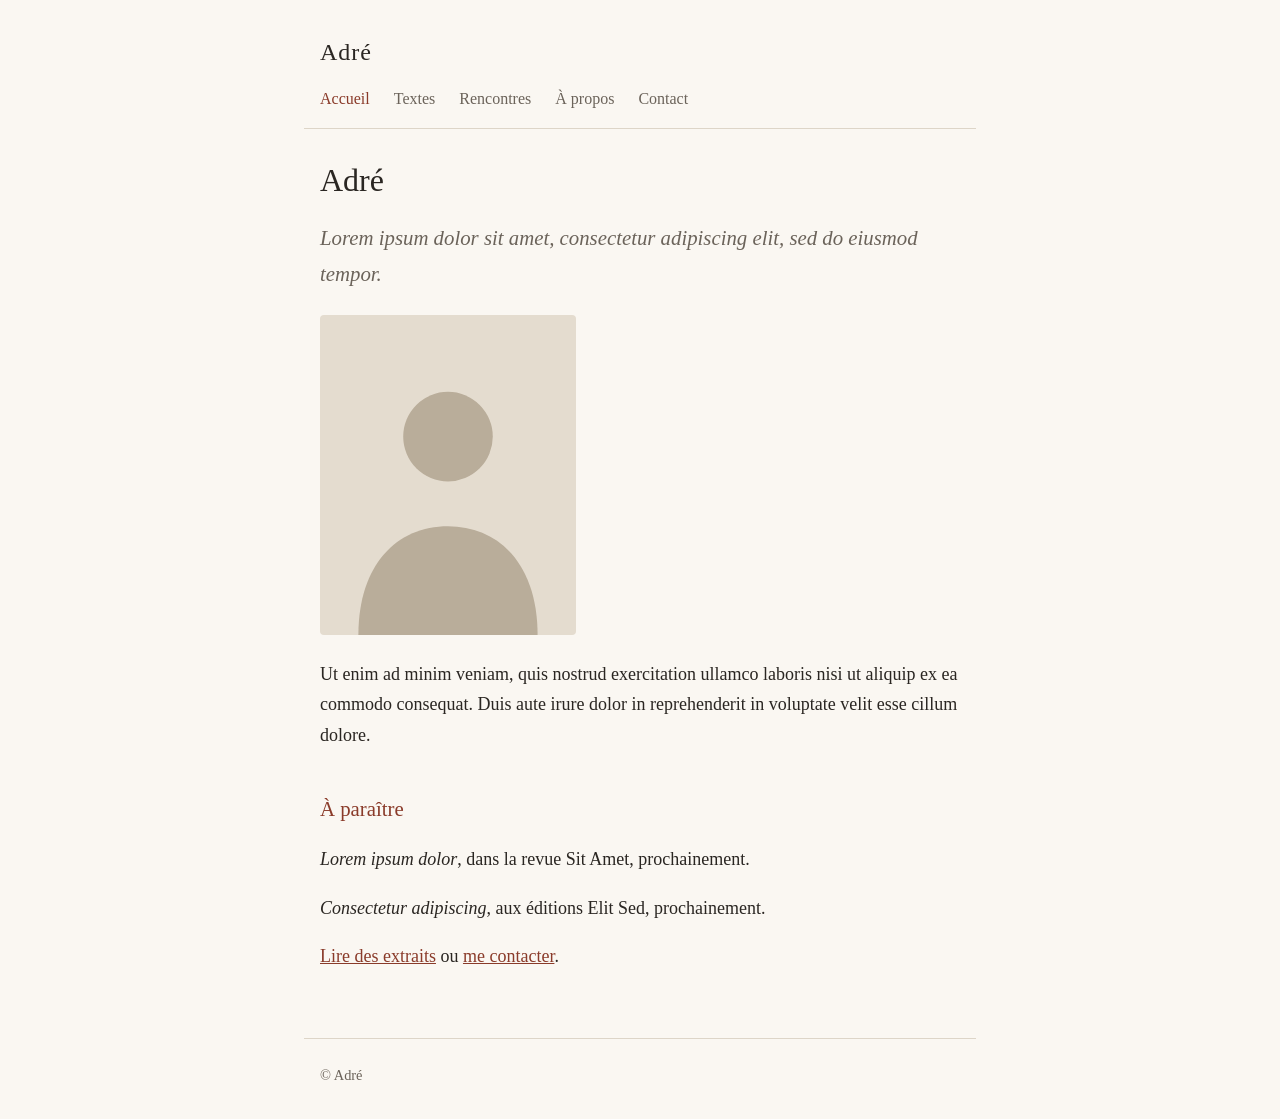
<file: index.html>
<!doctype html>
<html lang="fr">
<head>
  <meta charset="utf-8">
  <meta name="viewport" content="width=device-width, initial-scale=1">
  <title>Adré, autrice</title>
  <meta name="description" content="Adré écrit des romans, des nouvelles et de la poésie de fiction contemporaine.">
  <link rel="stylesheet" href="style.css">
</head>
<body>
  <header>
    <a class="nom" href="index.html">Adré</a>
    <nav>
      <a href="index.html" aria-current="page">Accueil</a>
      <a href="textes.html">Textes</a>
      <a href="rencontres.html">Rencontres</a>
      <a href="a-propos.html">À propos</a>
      <a href="contact.html">Contact</a>
    </nav>
  </header>
  <main>
    <h1>Adré</h1>
    <p class="accroche">Lorem ipsum dolor sit amet, consectetur adipiscing elit, sed do eiusmod tempor.</p>
    <img class="portrait" src="images/portrait-provisoire.svg" alt="Portrait provisoire d'Adré">
    <p>Ut enim ad minim veniam, quis nostrud exercitation ullamco laboris nisi ut aliquip ex ea commodo consequat. Duis aute irure dolor in reprehenderit in voluptate velit esse cillum dolore.</p>

    <h2>À paraître</h2>
    <p><em>Lorem ipsum dolor</em>, dans la revue Sit Amet, prochainement.</p>
    <p><em>Consectetur adipiscing</em>, aux éditions Elit Sed, prochainement.</p>

    <p><a href="textes.html">Lire des extraits</a> ou <a href="contact.html">me contacter</a>.</p>
  </main>
  <footer>© Adré</footer>
</body>
</html>
</file>
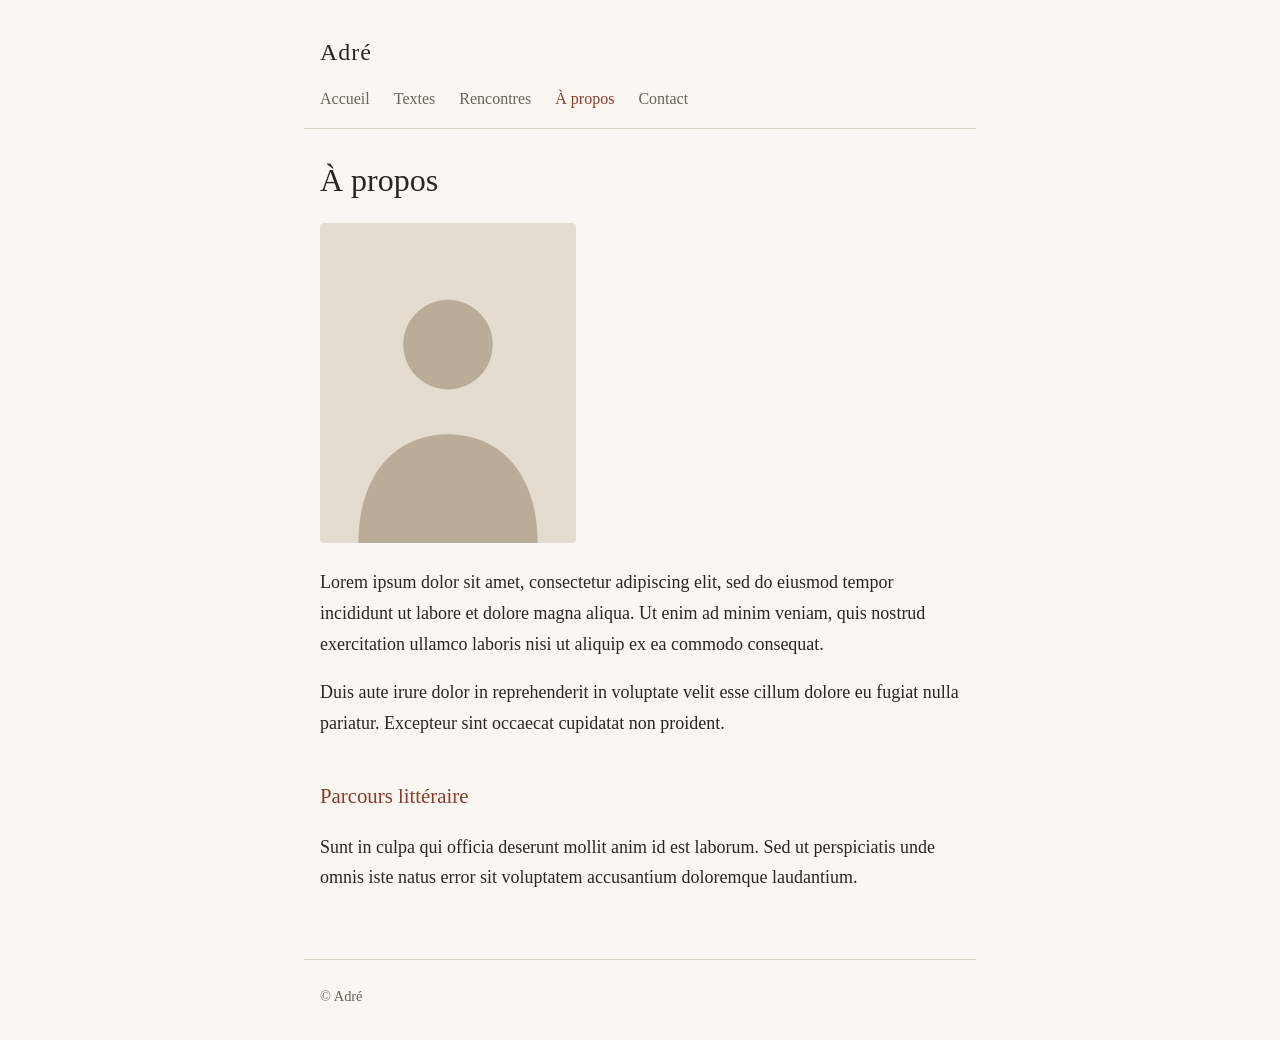
<file: a-propos.html>
<!doctype html>
<html lang="fr">
<head>
  <meta charset="utf-8">
  <meta name="viewport" content="width=device-width, initial-scale=1">
  <title>À propos · Adré</title>
  <meta name="description" content="Biographie d'Adré, autrice de fiction contemporaine.">
  <link rel="stylesheet" href="style.css">
</head>
<body>
  <header>
    <a class="nom" href="index.html">Adré</a>
    <nav>
      <a href="index.html">Accueil</a>
      <a href="textes.html">Textes</a>
      <a href="rencontres.html">Rencontres</a>
      <a href="a-propos.html" aria-current="page">À propos</a>
      <a href="contact.html">Contact</a>
    </nav>
  </header>
  <main>
    <h1>À propos</h1>
    <img class="portrait" src="images/portrait-provisoire.svg" alt="Portrait provisoire d'Adré">
    <p>Lorem ipsum dolor sit amet, consectetur adipiscing elit, sed do eiusmod tempor incididunt ut labore et dolore magna aliqua. Ut enim ad minim veniam, quis nostrud exercitation ullamco laboris nisi ut aliquip ex ea commodo consequat.</p>
    <p>Duis aute irure dolor in reprehenderit in voluptate velit esse cillum dolore eu fugiat nulla pariatur. Excepteur sint occaecat cupidatat non proident.</p>

    <h2>Parcours littéraire</h2>
    <p>Sunt in culpa qui officia deserunt mollit anim id est laborum. Sed ut perspiciatis unde omnis iste natus error sit voluptatem accusantium doloremque laudantium.</p>
  </main>
  <footer>© Adré</footer>
</body>
</html>
</file>
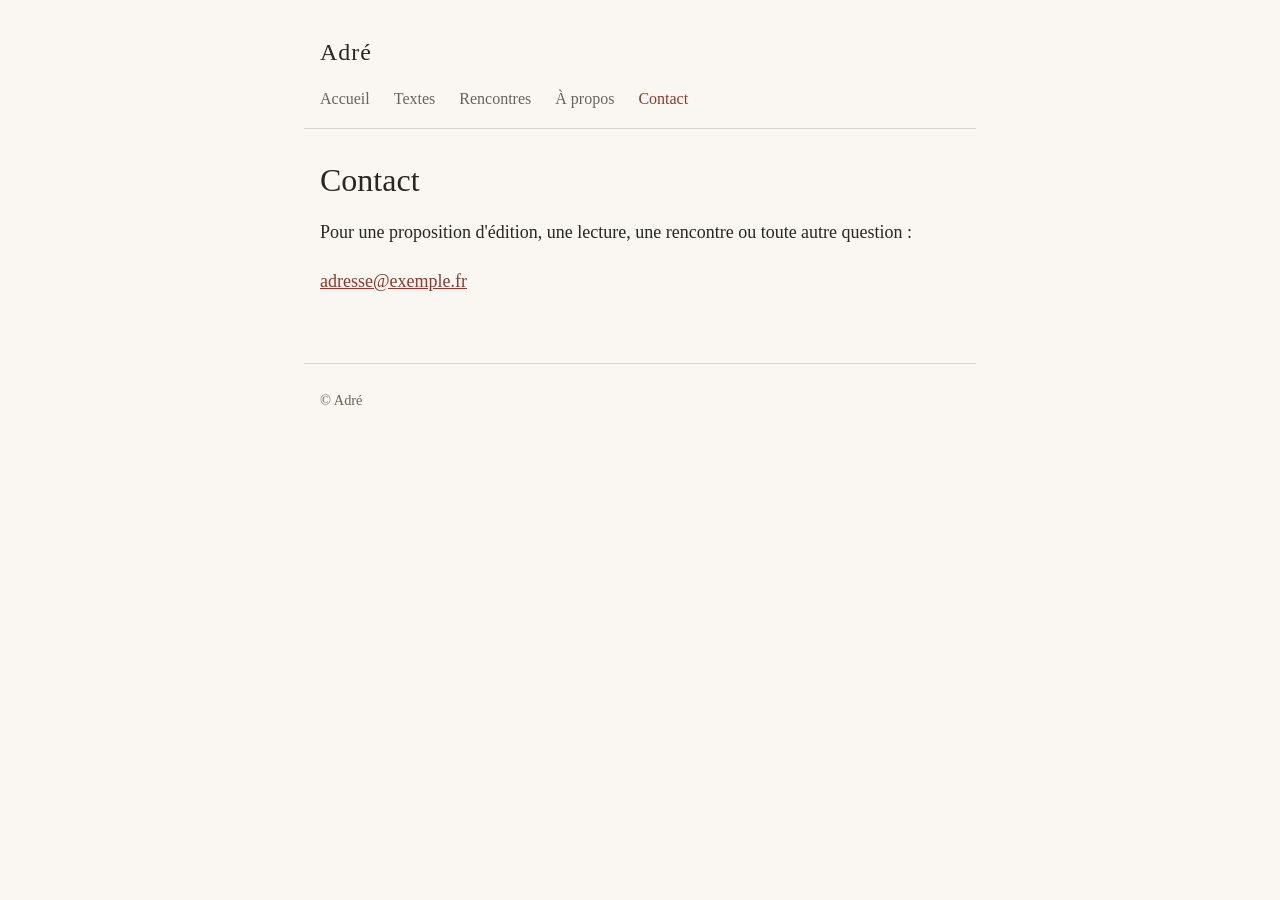
<file: contact.html>
<!doctype html>
<html lang="fr">
<head>
  <meta charset="utf-8">
  <meta name="viewport" content="width=device-width, initial-scale=1">
  <title>Contact · Adré</title>
  <meta name="description" content="Contacter Adré.">
  <link rel="stylesheet" href="style.css">
</head>
<body>
  <header>
    <a class="nom" href="index.html">Adré</a>
    <nav>
      <a href="index.html">Accueil</a>
      <a href="textes.html">Textes</a>
      <a href="rencontres.html">Rencontres</a>
      <a href="a-propos.html">À propos</a>
      <a href="contact.html" aria-current="page">Contact</a>
    </nav>
  </header>
  <main>
    <h1>Contact</h1>
    <p>Pour une proposition d'édition, une lecture, une rencontre ou toute autre question :</p>
    <p><a href="mailto:adresse@exemple.fr">adresse@exemple.fr</a></p>
  </main>
  <footer>© Adré</footer>
</body>
</html>
</file>
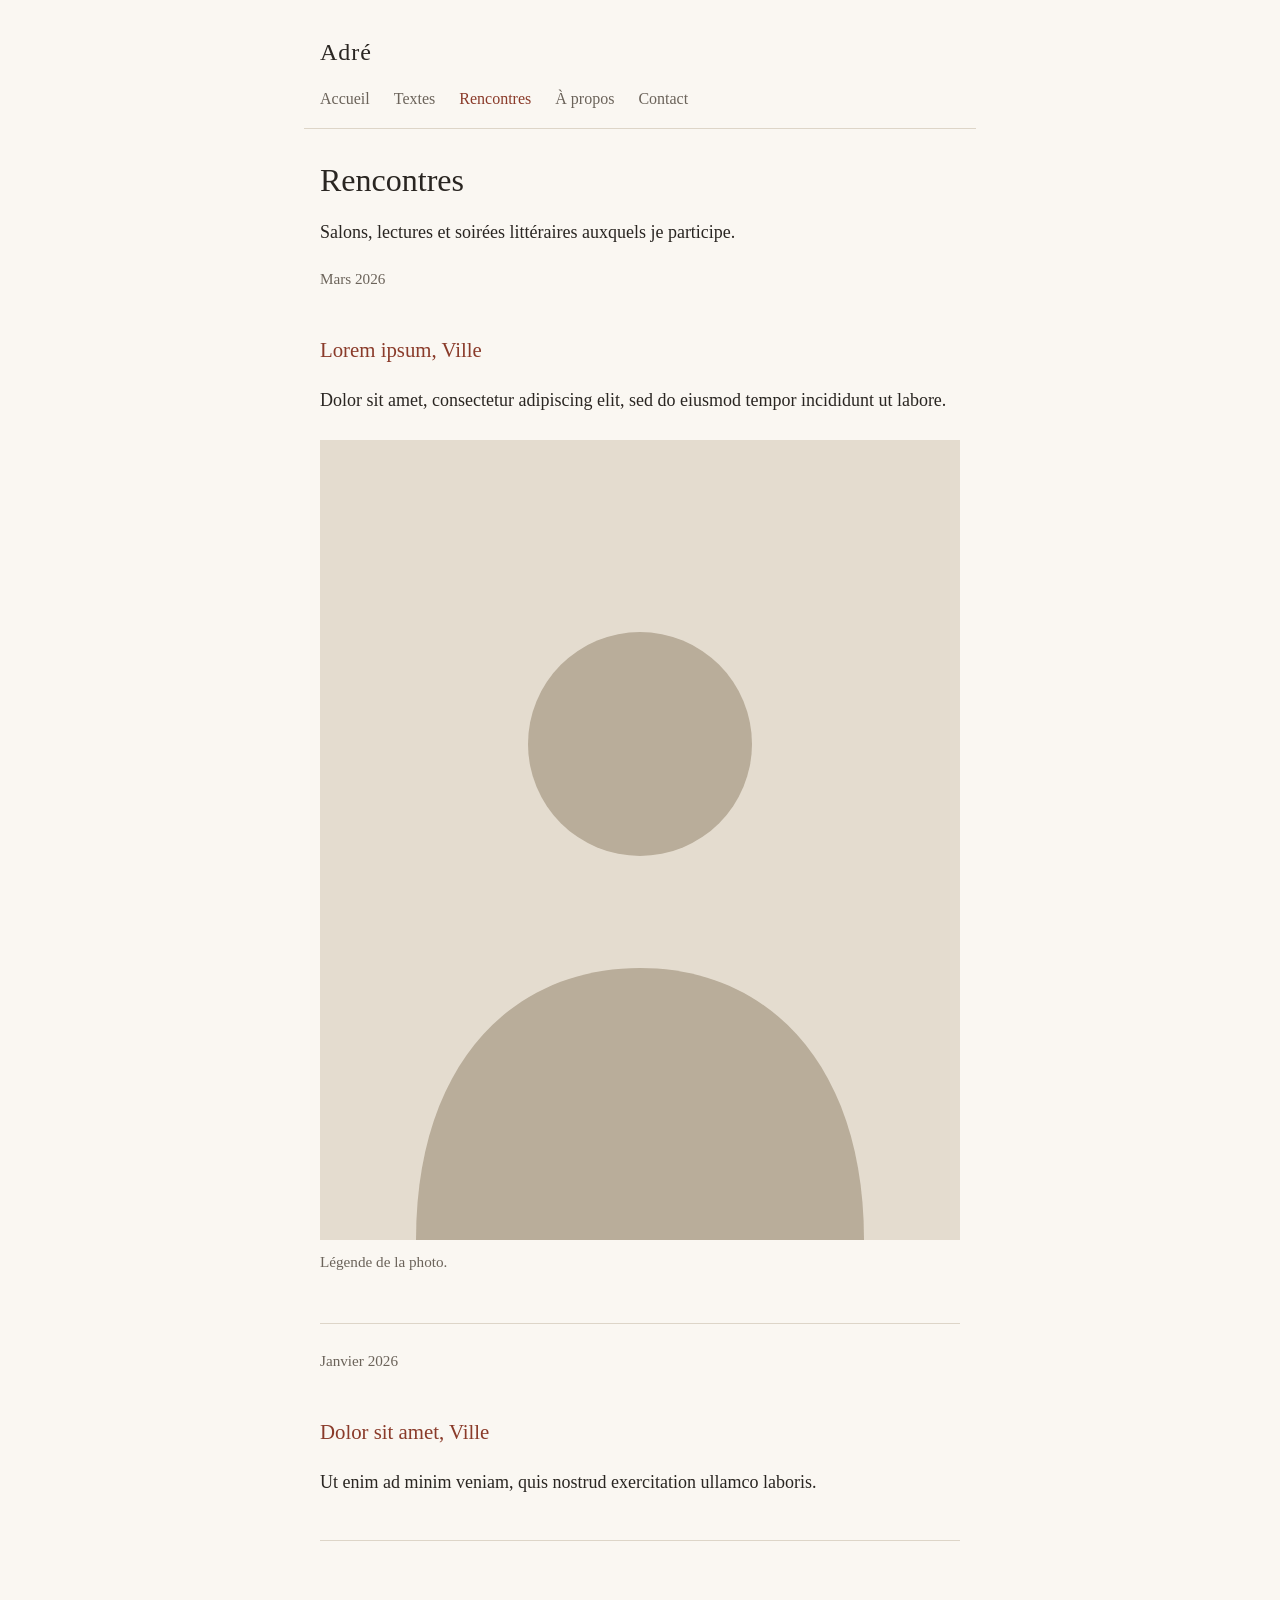
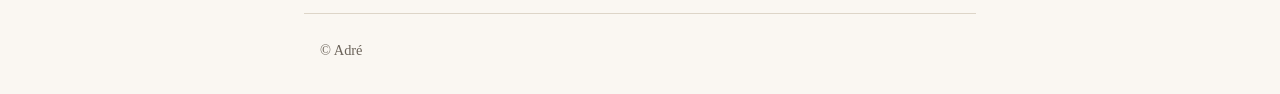
<file: rencontres.html>
<!doctype html>
<html lang="fr">
<head>
  <meta charset="utf-8">
  <meta name="viewport" content="width=device-width, initial-scale=1">
  <title>Rencontres · Adré</title>
  <meta name="description" content="Salons, lectures et rencontres littéraires auxquels Adré participe.">
  <link rel="stylesheet" href="style.css">
</head>
<body>
  <header>
    <a class="nom" href="index.html">Adré</a>
    <nav>
      <a href="index.html">Accueil</a>
      <a href="textes.html">Textes</a>
      <a href="rencontres.html" aria-current="page">Rencontres</a>
      <a href="a-propos.html">À propos</a>
      <a href="contact.html">Contact</a>
    </nav>
  </header>
  <main>
    <h1>Rencontres</h1>
    <p>Salons, lectures et soirées littéraires auxquels je participe.</p>

    <!-- AJOUTER UNE RENCONTRE : copier un bloc <div class="entree"> ... </div> complet,
         le coller juste en dessous de ce commentaire (la plus récente en premier),
         puis changer la date, le titre, le texte et la photo.
         Les photos se déposent dans le dossier "images". -->

    <div class="entree">
      <p class="date">Mars 2026</p>
      <h2>Lorem ipsum, Ville</h2>
      <p>Dolor sit amet, consectetur adipiscing elit, sed do eiusmod tempor incididunt ut labore.</p>
      <figure>
        <img src="images/portrait-provisoire.svg" alt="Photo provisoire de l'événement" loading="lazy">
        <figcaption>Légende de la photo.</figcaption>
      </figure>
    </div>

    <div class="entree">
      <p class="date">Janvier 2026</p>
      <h2>Dolor sit amet, Ville</h2>
      <p>Ut enim ad minim veniam, quis nostrud exercitation ullamco laboris.</p>
      <!-- Pour une vidéo YouTube : coller ici le code « Intégrer » fourni par YouTube. -->
    </div>
  </main>
  <footer>© Adré</footer>
</body>
</html>
</file>
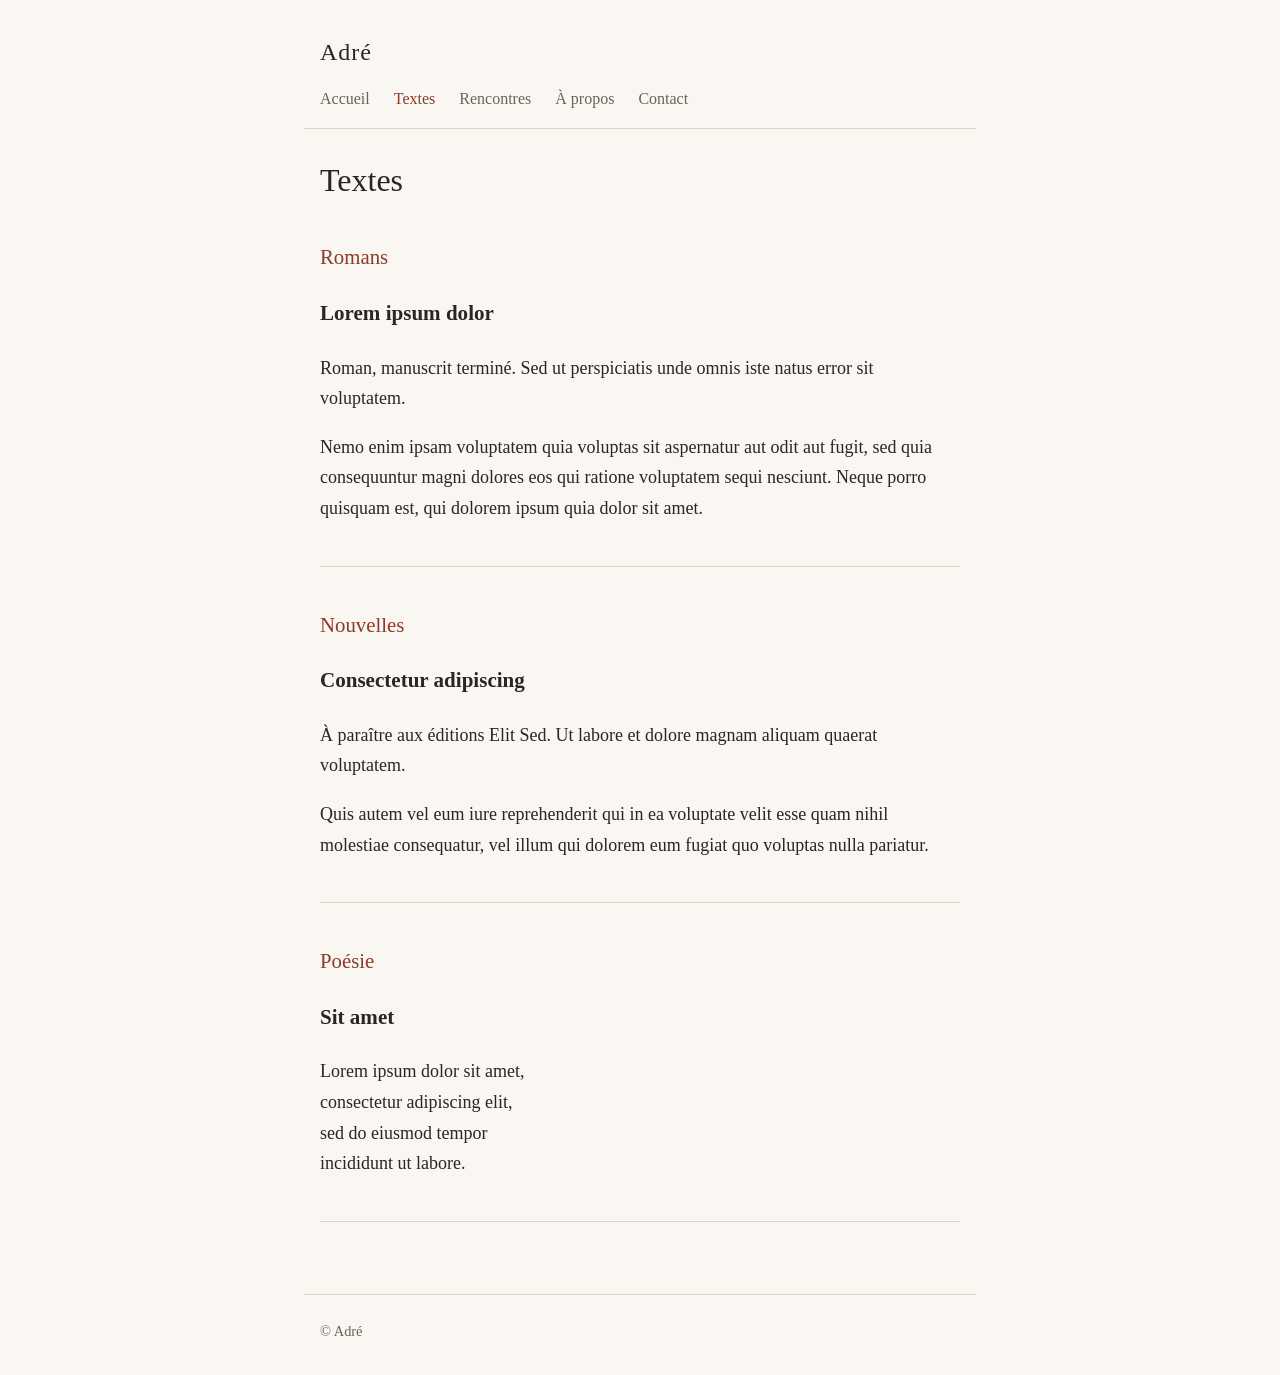
<file: textes.html>
<!doctype html>
<html lang="fr">
<head>
  <meta charset="utf-8">
  <meta name="viewport" content="width=device-width, initial-scale=1">
  <title>Textes · Adré</title>
  <meta name="description" content="Extraits de romans, nouvelles et poèmes d'Adré.">
  <link rel="stylesheet" href="style.css">
</head>
<body>
  <header>
    <a class="nom" href="index.html">Adré</a>
    <nav>
      <a href="index.html">Accueil</a>
      <a href="textes.html" aria-current="page">Textes</a>
      <a href="rencontres.html">Rencontres</a>
      <a href="a-propos.html">À propos</a>
      <a href="contact.html">Contact</a>
    </nav>
  </header>
  <main>
    <h1>Textes</h1>

    <h2>Romans</h2>
    <div class="entree">
      <h3>Lorem ipsum dolor</h3>
      <p>Roman, manuscrit terminé. Sed ut perspiciatis unde omnis iste natus error sit voluptatem.</p>
      <p>Nemo enim ipsam voluptatem quia voluptas sit aspernatur aut odit aut fugit, sed quia consequuntur magni dolores eos qui ratione voluptatem sequi nesciunt. Neque porro quisquam est, qui dolorem ipsum quia dolor sit amet.</p>
    </div>

    <h2>Nouvelles</h2>
    <div class="entree">
      <h3>Consectetur adipiscing</h3>
      <p>À paraître aux éditions Elit Sed. Ut labore et dolore magnam aliquam quaerat voluptatem.</p>
      <p>Quis autem vel eum iure reprehenderit qui in ea voluptate velit esse quam nihil molestiae consequatur, vel illum qui dolorem eum fugiat quo voluptas nulla pariatur.</p>
    </div>

    <h2>Poésie</h2>
    <div class="entree">
      <h3>Sit amet</h3>
      <p>Lorem ipsum dolor sit amet,<br>consectetur adipiscing elit,<br>sed do eiusmod tempor<br>incididunt ut labore.</p>
    </div>
  </main>
  <footer>© Adré</footer>
</body>
</html>
</file>
<file: style.css>
:root {
  --fond: #faf7f2;
  --texte: #2a2622;
  --discret: #6b635a;
  --accent: #8a3b2a;
  --trait: #ddd5c8;
}

@media (prefers-color-scheme: dark) {
  :root {
    --fond: #1c1a18;
    --texte: #ece6dc;
    --discret: #a39a8d;
    --accent: #e0907a;
    --trait: #3a3631;
  }
}

* { box-sizing: border-box; }

body {
  margin: 0;
  background: var(--fond);
  color: var(--texte);
  font-family: Georgia, "Times New Roman", serif;
  font-size: 1.125rem;
  line-height: 1.7;
}

header, main, footer {
  max-width: 42rem;
  margin: 0 auto;
  padding: 0 1rem;
}

header { padding-top: 2rem; padding-bottom: 1rem; border-bottom: 1px solid var(--trait); }

.nom {
  font-size: 1.5rem;
  letter-spacing: 0.04em;
  color: var(--texte);
  text-decoration: none;
}

nav { margin-top: 0.75rem; display: flex; flex-wrap: wrap; gap: 0.25rem 1.5rem; }
nav a { color: var(--discret); text-decoration: none; font-size: 1rem; }
nav a:hover, nav a[aria-current="page"] { color: var(--accent); }

main { padding-top: 2rem; padding-bottom: 3rem; }

h1 { font-size: 2rem; line-height: 1.2; font-weight: normal; margin: 0 0 1rem; }
h2 { font-size: 1.3rem; font-weight: normal; margin: 2.5rem 0 0.5rem; color: var(--accent); }

a { color: var(--accent); }
.date { color: var(--discret); font-size: 0.95rem; }
.accroche { font-size: 1.3rem; font-style: italic; color: var(--discret); }

figure { margin: 1.5rem 0; }
img, video, iframe { max-width: 100%; height: auto; }
figcaption { color: var(--discret); font-size: 0.95rem; }

.entree { padding-bottom: 1.5rem; margin-bottom: 1.5rem; border-bottom: 1px solid var(--trait); }

footer {
  padding-top: 1.5rem;
  padding-bottom: 2rem;
  border-top: 1px solid var(--trait);
  color: var(--discret);
  font-size: 0.9rem;
}

.portrait { display: block; width: 100%; max-width: 16rem; border-radius: 4px; margin: 1.5rem 0; }
</file>
